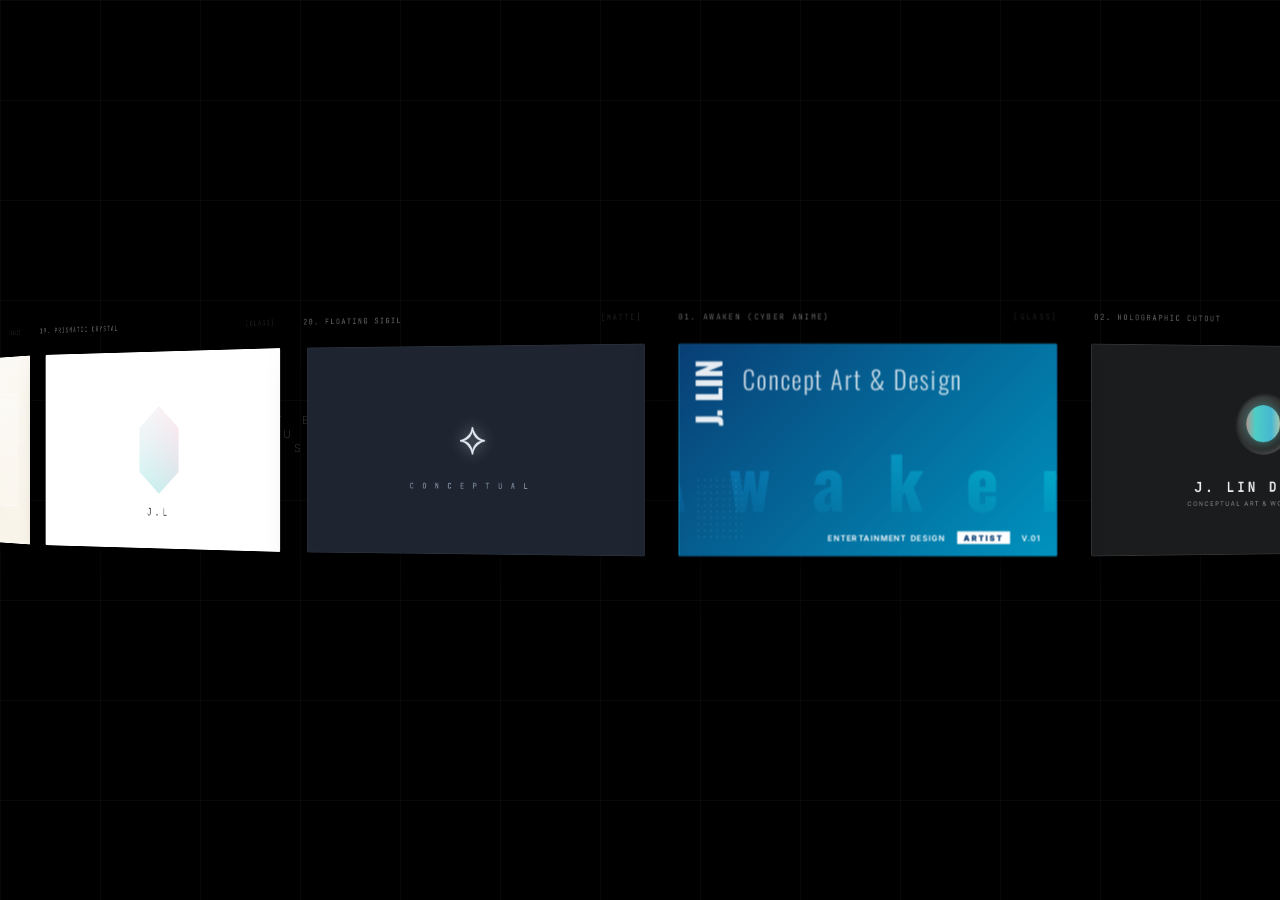
<file: index.html>
<!doctype html>
<html lang="en">

<head>
    <meta charset="UTF-8" />
    <meta name="viewport" content="width=device-width, initial-scale=1.0" />
    <title>15 Pro Level Portfolio Cards</title>
    <!-- Core 3D Engine -->
    <link rel="stylesheet" href="css/engine.css" />
    <!-- Pro Card Designs -->
    <link rel="stylesheet" href="css/cards.css" />
</head>

<body>
    <h1>15 Elite Conceptual Designs</h1>

    <div id="c-cont"></div>

    <script>
        const p = {
            n: "Jay Lin",
            r: "Entertainment / Concept Designer",
            e: "hello@jaylin.art",
            v: "+1 234 567 8900",
            w: "jaylin.art",
            l: "/in/jaylin",
        };

        const icoW = `<svg class="ico" viewBox="0 0 24 24"><path d="M8.5 14.5c-2.5 0-4.5-1.7-4.5-3.8 0-2.1 2-3.8 4.5-3.8s4.5 1.7 4.5 3.8c0 2.1-2 3.8-4.5 3.8zm0-6.6c-1.8 0-3.2 1.2-3.2 2.7 0 1.5 1.4 2.7 3.2 2.7 1.8 0 3.2-1.2 3.2-2.7 0-1.5-1.4-2.7-3.2-2.7zm8.5 10c-2.1 0-3.8-1.4-3.8-3.1 0-1.7 1.7-3.1 3.8-3.1 2.1 0 3.8 1.4 3.8 3.1 0 1.7-1.7 3.1-3.8 3.1zm0-5.3c-1.4 0-2.5 1-2.5 2.2 0 1.2 1.1 2.2 2.5 2.2 1.4 0 2.5-1 2.5-2.2 0-1.2-1.1-2.2-2.5-2.2z"/></svg>`;
        const icoL = `<svg class="ico" viewBox="0 0 24 24"><path d="M4.98 3.5c0 1.381-1.11 2.5-2.48 2.5s-2.48-1.119-2.48-2.5c0-1.38 1.11-2.5 2.48-2.5s2.48 1.12 2.48 2.5zm.02 4.5h-5v16h5v-16zm7.982 0h-4.968v16h4.969v-8.399c0-4.67 6.029-5.052 6.029 0v8.399h4.988v-10.131c0-7.88-8.922-7.593-11.018-3.714v-2.155z"/></svg>`;
        const icoG = `<svg class="ico" viewBox="0 0 24 24"><path d="M12 2c5.514 0 10 4.486 10 10s-4.486 10-10 10-10-4.486-10-10 4.486-10 10-10zm0-2c-6.627 0-12 5.373-12 12s5.373 12 12 12 12-5.373 12-12-5.373-12-12-12zm-3.535 5.567l-2.091 1.724c.734.908 1.621 1.626 2.607 2.115l1.092-2.433c-.636-.312-1.205-.802-1.608-1.406zm7.07 0c-.403.604-.972 1.094-1.608 1.406l1.092 2.433c.986-.489 1.873-1.207 2.607-2.115l-2.091-1.724zm-3.535 7.925v3.508h2v-3.508h-2z"/></svg>`;

        const cards = [
            {
                l: "01. AWAKEN (CYBER ANIME)",
                cls: "glass",
                f: `<div class="f-awaken c-f c">
                    <div class="awaken-vert-title">J. Lin</div>
                    <div class="awaken-top-slogan">Concept Art & Design</div>
                    <div class="awaken-hero-text">A w a k e n</div>
                    <div class="awaken-bottom-bar">ENTERTAINMENT DESIGN <span class="awaken-box">ARTIST</span> V.01</div>
                    <div class="gloss" style="mix-blend-mode:overlay; opacity:0.3;"></div>
                </div>`,
                b: `<div class="b-awaken c-b c">
                    <div class="awaken-back-logo">JAY LIN . ART</div>
                    <div class="awaken-card-insert">
                        <span>Concept<br>Designer</span>
                    </div>
                </div>`,
            },
            {
                l: "02. HOLOGRAPHIC CUTOUT",
                cls: "holo",
                f: `<div class="f-holo c-f c">
                    <div class="holo-base">
                        <div class="holo-cutout">
                            <div class="holo-inner"></div>
                        </div>
                        <div class="holo-logotype">
                            <div class="holo-logo-text">J. LIN DESIGN</div>
                            <div class="holo-logo-sub">CONCEPTUAL ART & WORLD BUILDING</div>
                        </div>
                    </div>
                </div>`,
                b: `<div class="b-holo c-b c">
                    <div class="holo-b-wrap">
                        <div class="holo-cutout small">
                            <div class="holo-inner"></div>
                        </div>
                        <div class="holo-contact">
                            <div style="font-size:16px; font-weight:700; color:#fff;">${p.n}</div>
                            <div style="font-size:9px; color:#aaa; letter-spacing:2px; margin-bottom:20px;">${p.r}</div>
                            <div class="holo-row"><span>MAIL</span>${p.e}</div>
                            <div class="holo-row"><span>SITE</span>${p.w}</div>
                        </div>
                    </div>
                </div>`,
            },
            {
                l: "03. BOTANICAL SILHOUETTE",
                cls: "matte",
                f: `<div class="f-botanic c-f c">
                    <div class="bot-frame">
                        <div class="bot-title-vert">J. LIN</div>
                        <div class="bot-title-horiz">CONCEPT DESIGN</div>
                        <div class="bot-deco-dot"></div>
                        <div class="bot-deco-line"></div>
                        <img src="assets/anime_profile_3.png" style="width: 120%; height: 100%; object-fit: cover; object-position: center 25%; mix-blend-mode: darken; position: absolute; left: 0; bottom: 0; z-index: 1; opacity: 0.4;">
                    </div>
                </div>`,
                b: `<div class="b-botanic c-b c">
                    <div class="bot-b-wrap">
                        <div class="bot-b-title">${p.n}</div>
                        <div class="bot-b-sub">${p.r}</div>
                        <div class="bot-b-contact">
                            <div>${p.e}</div>
                            <div>${p.w}</div>
                        </div>
                    </div>
                </div>`,
            },
            {
                l: "04. THE MONOLITH (BRUTALIST)",
                cls: "matte",
                f: `<div class="f-mono c-f c">
                    <div class="mono-txt">JAY LIN</div>
                    <div class="mono-sub">CONCEPT ARTIST</div>
                </div>`,
                b: `<div class="b-mono c-b c">
                    <div class="mono-info">
                        <div>${p.n}</div>
                        <div>${p.r}</div>
                    </div>
                    <div class="mono-grid">
                        <div>${p.e}</div>
                        <div>${p.w}</div>
                        <div>${p.v}</div>
                        <div>${p.l}</div>
                    </div>
                </div>`,
            },
            {
                l: "05. MINIMAL CLAY",
                cls: "matte",
                f: `<div class="f-clay c-f c">
                    <div class="clay-circle">JL</div>
                </div>`,
                b: `<div class="b-clay c-b c">
                    <div>
                        <div style="font-size: 24px; font-weight: 700; color: #333;">${p.n}</div>
                        <div style="font-size: 14px; color: #888;">${p.r}</div>
                    </div>
                    <div class="clay-bar">${icoW} ${p.v}</div>
                    <div class="clay-bar">${icoG} ${p.w}</div>
                    <div class="clay-bar">${icoL} ${p.l}</div>
                </div>`,
            },
            {
                l: "06. ARTBOOK COVER",
                cls: "matte",
                f: `<div class="f-artbook c-f c">
                    <div class="art-backplate"></div>
                    <div class="art-vert-line"></div>
                    <div class="art-flow-lines"></div>
                    <div class="art-flow-lines alt"></div>
                    <div class="art-title-group">
                        <div class="art-name">JAY LIN</div>
                        <div class="art-sub">CONCEPT ARTWORKS</div>
                    </div>
                </div>`,
                b: `<div class="b-artbook c-b c">
                    <div class="art-b-header">
                        <span>FIRST EDITION</span>
                        <div class="art-b-dot"></div>
                    </div>
                    <div class="art-b-content">
                        <div style="font-size:24px; font-weight:800; letter-spacing:-1px;">J.LIN</div>
                        <div style="font-size:10px; color:#666; font-family:var(--font-mono); margin-bottom:20px;">[ ${p.r} ]</div>
                        <div class="art-b-row">P / ${p.e}</div>
                        <div class="art-b-row">W / ${p.w}</div>
                    </div>
                    <div class="art-barcode"></div>
                </div>`,
            },
            {
                l: "07. NEON ACRYLIC",
                cls: "glass",
                f: `<div class="f-neon c-f c">
                    <div class="neon-ring"></div>
                    <div class="neon-txt">J L</div>
                </div>`,
                b: `<div class="b-neon c-b c">
                    <div class="neon-r">${p.r}</div>
                    <div class="neon-row"><span>EML</span> ${p.e}</div>
                    <div class="neon-row"><span>WEB</span> ${p.w}</div>
                </div>`,
            },
            {
                l: "08. BRUSHED TITANIUM",
                cls: "brush",
                f: `<div class="f-titan c-f c">
                    <div class="titan-emboss">JAY LIN</div>
                </div>`,
                b: `<div class="b-titan c-b c">
                    <div class="titan-left">${p.n}</div>
                    <div class="titan-right">
                        <div>${p.r}</div>
                        <div>${p.e}</div>
                        <div>${p.w}</div>
                    </div>
                </div>`,
            },
            {
                l: "09. CARBON WEAVE",
                cls: "matte",
                f: `<div class="f-carb c-f c">
                    <div class="carb-logo">JL</div>
                </div>`,
                b: `<div class="b-carb c-b c">
                    <div class="carb-row"><span>NAME</span> ${p.n}</div>
                    <div class="carb-row"><span>ROLE</span> ${p.r}</div>
                    <div class="carb-row"><span>MAIL</span> ${p.e}</div>
                    <div class="carb-row"><span>SITE</span> ${p.w}</div>
                </div>`,
            },
            {
                l: "10. GEOMETRIC TOPOLOGY",
                cls: "matte",
                f: `<div class="f-topo c-f c">
                    <div class="topo-pattern"></div>
                    <div class="topo-text">JL</div>
                </div>`,
                b: `<div class="b-topo c-b c">
                    <div class="topo-info">${p.n}</div>
                    <div class="topo-sub">${p.r}</div>
                    <div class="topo-row">${icoW} ${p.v}</div>
                    <div class="topo-row">${icoG} ${p.w}</div>
                    <div class="topo-row">${icoL} ${p.l}</div>
                </div>`,
            },
            {
                l: "11. EXHIBITION TICKET",
                cls: "matte",
                f: `<div class="f-ticket c-f c">
                    <div class="ticket-slash"></div>
                    <h1 class="ticket-huge">JAY</h1>
                    <div class="ticket-info">SOLO EXHIBITION / CONCEPT ART</div>
                </div>`,
                b: `<div class="b-ticket c-b c">
                    <div class="ticket-stub-line"></div>
                    <div class="ticket-b-wrap">
                        <div class="ticket-b-head">
                            <span style="font-size:16px; font-weight:800;">JAY LIN</span>
                            <span style="font-size:10px; color:#e32636;">AUTHOR</span>
                        </div>
                        <div style="font-size:10px; line-height:1.6; color:#555;">
                            ADM: 1<br>
                            SEC: VIP<br>
                            <br>
                            E: ${p.e}<br>
                            W: ${p.w}
                        </div>
                        <div class="ticket-b-footer">${p.v}</div>
                    </div>
                </div>`,
            },
            {
                l: "12. DARK MATTER NEXUS",
                cls: "glass",
                f: `<div class="f-dark-nexus c-f c">
                    <div class="nexus-core">
                        <div class="nexus-title">J L</div>
                    </div>
                </div>`,
                b: `<div class="b-dark-nexus c-b c">
                    <div style="font-size:24px; font-weight:900; color:#c7d2fe; letter-spacing: 2px;">JAY LIN</div>
                    <div style="font-size:10px; color:#818cf8; margin-bottom:15px; font-family:var(--font-mono); letter-spacing:3px;">[ CONCEPT ARTIST ]</div>
                    <div class="nexus-item" style="border-bottom: 1px solid rgba(79, 70, 229, 0.2); padding-bottom: 10px;">
                        <span style="font-size: 8px; color:#4f46e5;">ID.1</span> ${icoW} ${p.v}
                    </div>
                    <div class="nexus-item" style="border-bottom: 1px solid rgba(79, 70, 229, 0.2); padding-bottom: 10px; margin-top: 10px;">
                        <span style="font-size: 8px; color:#4f46e5;">ID.2</span> ${icoG} ${p.w}
                    </div>
                    <div class="nexus-item" style="margin-top: 10px;">
                        <span style="font-size: 8px; color:#4f46e5;">ID.3</span> ${icoL} ${p.l}
                    </div>
                </div>`,
            },
            {
                l: "13. ASTRAL PROJECTION",
                cls: "glass",
                f: `<div class="f-astral c-f c">
                    <div class="astral-ring"></div>
                    <div class="astral-txt">Jay Lin</div>
                </div>`,
                b: `<div class="b-astral c-b c">
                    <div style="font-family:var(--font-serif); font-size:24px; font-style:italic;">JAY LIN</div>
                    <div class="astral-box" style="display:flex; justify-content:space-between; align-items:center;">
                        <span>CLASS</span> <span style="color:#a78bfa;">CONCEPT ARTIST</span>
                    </div>
                    <div class="astral-box" style="display:flex; justify-content:space-between; align-items:center;">
                        <span>SKILL</span> <span style="font-family:var(--font-mono); font-size:9px;">99.9% MAX</span>
                    </div>
                    <div class="astral-box">
                        <div style="font-size: 8px; margin-bottom: 5px; opacity: 0.5;">CONTACT LOG_</div>
                        ${p.e}<br>${p.w}
                    </div>
                </div>`,
            },
            {
                l: "14. IRIDESCENT PEARL",
                cls: "holo",
                f: `<div class="f-pearl c-f c">
                    <div class="pearl-txt">J.L</div>
                </div>`,
                b: `<div class="b-pearl c-b c">
                    <div class="pearl-lbl">Concept Designer</div>
                    <div class="pearl-contact">${p.e}<br>${p.w}</div>
                </div>`,
            },
            {
                l: "15. VANTABLACK (VOID)",
                cls: "matte",
                f: `<div class="f-void c-f c">
                    <div class="void-txt">JAY LIN</div>
                </div>`,
                b: `<div class="b-void c-b c">
                    <div class="void-reveal">
                        <div style="font-size: 10px; color:#555; font-family:var(--font-mono); margin-bottom: 10px;">// SYSTEM OFFLINE. BACKUP ACTIVATED</div>
                        <div style="border-left: 2px solid #333; padding-left: 10px;">
                            <span style="font-size: 20px; font-weight: 800; color: #fff;">JAY LIN</span><br>
                            <span style="font-size: 11px; color:#888; letter-spacing: 2px;">CONCEPT ARTIST</span>
                        </div>
                        <div style="margin-top: 20px; font-family:var(--font-mono); font-size: 10px; color:#666;">
                            [E] ${p.e}<br>[W] ${p.w}
                        </div>
                    </div>
                </div>`,
            },
            {
                l: "16. ETHEREAL FLUID",
                cls: "matte",
                f: `<div class="f-fluid c-f c">
                    <div class="fluid-bg"></div>
                    <div class="fluid-glass">
                        <div class="fluid-icon"></div>
                        <div class="fluid-title">JAY LIN<br><span>CONCEPT DESIGN</span></div>
                    </div>
                </div>`,
                b: `<div class="b-fluid c-b c">
                    <div class="fluid-contact">
                    <div class="fluid-contact">
                        <div style="font-size:20px; font-weight:900; color:#fff; letter-spacing: 2px;">JAY_LIN</div>
                        <div style="font-size:10px; color:#aaa; margin-bottom:15px; font-family:var(--font-mono);">[ CONCEPT_ARTIST ]</div>
                        <div style="width: 100%; height: 1px; background: rgba(255,255,255,0.1); margin: 10px 0;"></div>
                        <div class="fluid-row" style="font-size: 10px;"><strong style="color:#555;">SRC: </strong>${p.e}</div>
                        <div class="fluid-row" style="font-size: 10px;"><strong style="color:#555;">TRG: </strong>${p.w}</div>
                    </div>
                    </div>
                </div>`,
            },
            {
                l: "17. EMBOSSED ANIME CONTOUR",
                cls: "matte",
                f: `<div class="f-contour c-f c">
                    <div class="contour-bg"></div>
                    <img src="assets/anime_profile_2.png" style="width: 100%; height: 100%; object-fit: contain; mix-blend-mode: multiply; position:absolute; z-index:1; opacity: 0.5;">
                    <div class="contour-title" style="color:#111; font-weight: 800; font-size: 14px; letter-spacing: 4px; position: absolute; bottom: 20px; left: 20px; z-index: 2;">JAY LIN</div>
                </div>`,
                b: `<div class="b-contour c-b c">
                    <div class="contour-info">
                        <div style="font-size:20px; font-weight:800; color:#1f2a33;">${p.n}</div>
                        <div style="font-size:12px; font-weight:600; color:#38bdf8; margin-bottom:20px; letter-spacing:2px;">${p.r}</div>
                        <div class="contour-row">${p.e}</div>
                        <div class="contour-row">${p.w}</div>
                    </div>
                </div>`,
            },
            {
                l: "18. FROSTED GRIMOIRE",
                cls: "glass",
                f: `<div class="f-grim c-f c">
                    <div class="grim-bg"></div>
                    <div class="grim-circle">
                        <div class="grim-runes">&#x274B;</div>
                    </div>
                    <div class="grim-overlay"></div>
                    <div class="grim-title">GRIMOIRE</div>
                </div>`,
                b: `<div class="b-grim c-b c">
                    <div class="grim-text">
                        <div style="color:#d4af37; font-size:16px; margin-bottom:10px;">${p.n}</div>
                        <div style="color:#fff; font-size:10px;">${p.r}</div>
                        <br>
                        <div style="color:#aaa; font-size:10px;">${p.e}<br>${p.w}</div>
                    </div>
                </div>`,
            },
            {
                l: "19. PRISMATIC CRYSTAL",
                cls: "glass",
                f: `<div class="f-prism c-f c">
                    <div class="prism-shard"></div>
                    <div class="prism-title">J.L</div>
                </div>`,
                b: `<div class="b-prism c-b c">
                    <div class="prism-content">
                    <div class="prism-content">
                        <div style="font-size:20px; font-weight: 900; color:#333; letter-spacing: 2px;">JAY LIN</div>
                        <div style="font-size:10px; color:#999; margin-bottom:10px; letter-spacing: 3px; font-family:var(--font-mono);">CONCEPT ARTIST</div>
                        <div style="height: 2px; width: 40px; background: #ddd; margin-bottom: 20px;"></div>
                        <div style="display: grid; grid-template-columns: 1fr; gap: 8px;">
                            <div style="font-size:10px; color:#777; background: rgba(0,0,0,0.03); padding: 8px; border-radius: 4px;">${p.e}</div>
                            <div style="font-size:10px; color:#777; background: rgba(0,0,0,0.03); padding: 8px; border-radius: 4px;">${p.w}</div>
                        </div>
                    </div>
                    </div>
                </div>`,
            },
            {
                l: "20. FLOATING SIGIL",
                cls: "matte",
                f: `<div class="f-sigil c-f c">
                    <div class="sigil-mark">&#x27E1;</div>
                    <div class="sigil-title">CONCEPTUAL</div>
                </div>`,
                b: `<div class="b-sigil c-b c">
                    <div class="sigil-info">
                        <div style="color:#e2e8f0; font-size:16px;">${p.n}</div>
                        <div style="color:#94a3b8; font-size:10px; margin-bottom:20px;">${p.r}</div>
                        <div style="color:#64748b; font-size:10px;">${p.e}<br>${p.w}</div>
                    </div>
                </div>`,
            },
        ];

        const cCont = document.getElementById("c-cont");

        cards.forEach((d) => {
            let html = `
            <div class="scene">
                <div class="label">
                    <span>${d.l}</span>
                    <span style="opacity:0.3">[${d.cls.toUpperCase()}]</span>
                </div>
                <div class="c-w ${d.cls}">
                    <div class="c-container">
                        ${d.f}
                        ${d.b}
                    </div>
                </div>
            </div>`;
            cCont.innerHTML += html;
        });
    </script>
    <script src="js/app.js"></script>
</body>

</html>
</file>
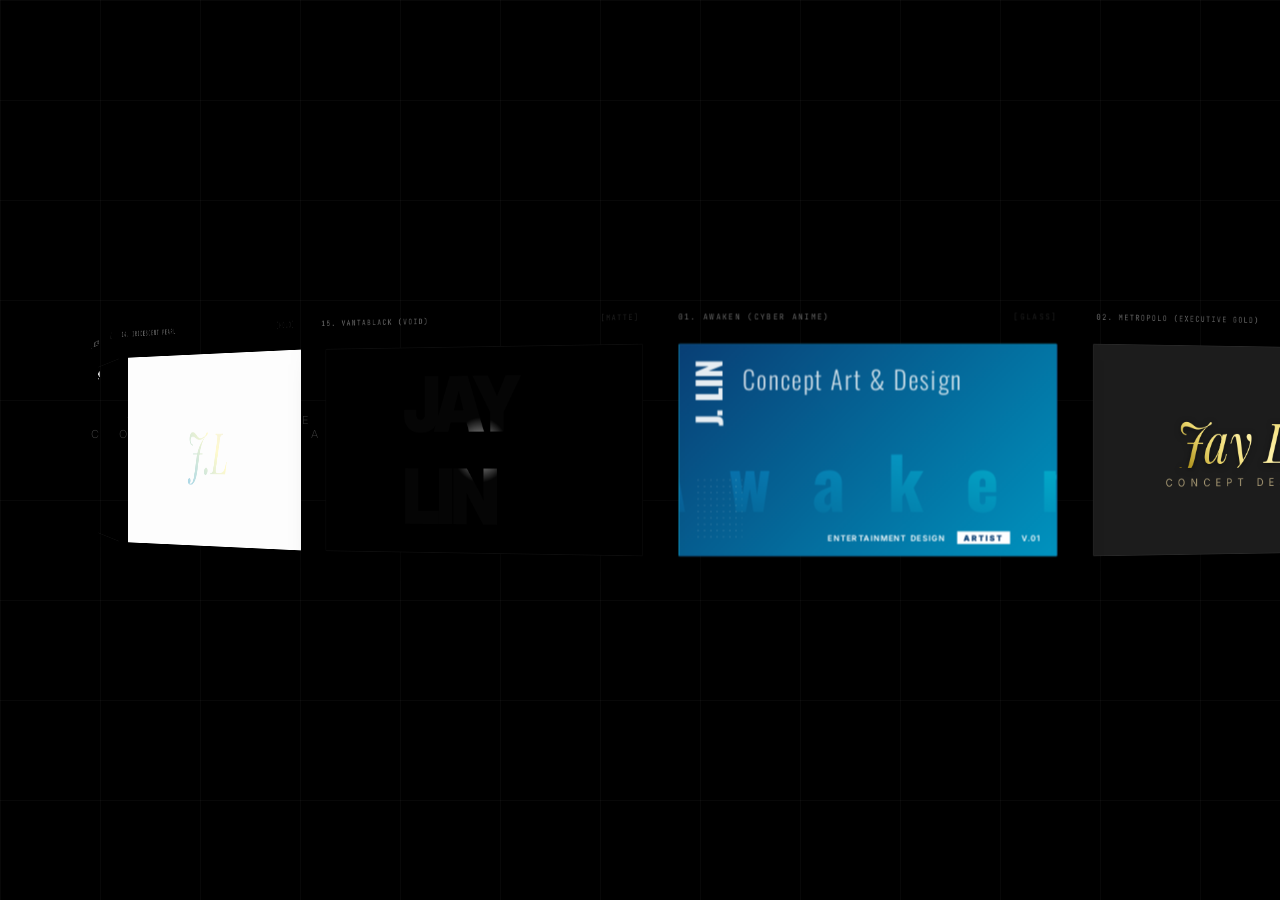
<file: business_cards.html>
<!DOCTYPE html>
<html lang="en">

<head>
    <meta charset="UTF-8">
    <meta name="viewport" content="width=device-width, initial-scale=1.0">
    <title>15 Pro Level Portfolio Cards</title>
    <!-- Core 3D Engine -->
    <link rel="stylesheet" href="css/engine.css">
    <!-- Pro Card Designs -->
    <link rel="stylesheet" href="css/cards.css">
</head>

<body>
    <h1>15 Elite Conceptual Designs</h1>

    <div id="c-cont"></div>

    <script>
        const p = {
            n: 'Jay Lin',
            r: 'Entertainment / Concept Designer',
            e: 'hello@jaylin.art',
            v: '+1 234 567 8900',
            w: 'jaylin.art',
            l: '/in/jaylin'
        };

        const icoW = `<svg class="ico" viewBox="0 0 24 24"><path d="M8.5 14.5c-2.5 0-4.5-1.7-4.5-3.8 0-2.1 2-3.8 4.5-3.8s4.5 1.7 4.5 3.8c0 2.1-2 3.8-4.5 3.8zm0-6.6c-1.8 0-3.2 1.2-3.2 2.7 0 1.5 1.4 2.7 3.2 2.7 1.8 0 3.2-1.2 3.2-2.7 0-1.5-1.4-2.7-3.2-2.7zm8.5 10c-2.1 0-3.8-1.4-3.8-3.1 0-1.7 1.7-3.1 3.8-3.1 2.1 0 3.8 1.4 3.8 3.1 0 1.7-1.7 3.1-3.8 3.1zm0-5.3c-1.4 0-2.5 1-2.5 2.2 0 1.2 1.1 2.2 2.5 2.2 1.4 0 2.5-1 2.5-2.2 0-1.2-1.1-2.2-2.5-2.2z"/></svg>`;
        const icoL = `<svg class="ico" viewBox="0 0 24 24"><path d="M4.98 3.5c0 1.381-1.11 2.5-2.48 2.5s-2.48-1.119-2.48-2.5c0-1.38 1.11-2.5 2.48-2.5s2.48 1.12 2.48 2.5zm.02 4.5h-5v16h5v-16zm7.982 0h-4.968v16h4.969v-8.399c0-4.67 6.029-5.052 6.029 0v8.399h4.988v-10.131c0-7.88-8.922-7.593-11.018-3.714v-2.155z"/></svg>`;
        const icoG = `<svg class="ico" viewBox="0 0 24 24"><path d="M12 2c5.514 0 10 4.486 10 10s-4.486 10-10 10-10-4.486-10-10 4.486-10 10-10zm0-2c-6.627 0-12 5.373-12 12s5.373 12 12 12 12-5.373 12-12-5.373-12-12-12zm-3.535 5.567l-2.091 1.724c.734.908 1.621 1.626 2.607 2.115l1.092-2.433c-.636-.312-1.205-.802-1.608-1.406zm7.07 0c-.403.604-.972 1.094-1.608 1.406l1.092 2.433c.986-.489 1.873-1.207 2.607-2.115l-2.091-1.724zm-3.535 7.925v3.508h2v-3.508h-2z"/></svg>`;

        const cards = [
            {
                l: '01. AWAKEN (CYBER ANIME)', cls: 'glass',
                f: `<div class="f-awaken c-f c">
                    <div class="awaken-vert-title">J. Lin</div>
                    <div class="awaken-top-slogan">Concept Art & Design</div>
                    <div class="awaken-hero-text">A w a k e n</div>
                    <div class="awaken-bottom-bar">ENTERTAINMENT DESIGN <span class="awaken-box">ARTIST</span> V.01</div>
                    <div class="gloss" style="mix-blend-mode:overlay; opacity:0.3;"></div>
                </div>`,
                b: `<div class="b-awaken c-b c">
                    <div class="awaken-back-logo">JAY LIN . ART</div>
                    <div class="awaken-card-insert">
                        <span>Concept<br>Designer</span>
                    </div>
                </div>`
            },
            {
                l: '02. METROPOLO (EXECUTIVE GOLD)', cls: 'matte',
                f: `<div class="f-metro c-f c">
                    <div class="metro-signature">Jay Lin</div>
                    <div class="metro-brand">CONCEPT DESIGNER</div>
                    <div class="gloss" style="mix-blend-mode:color-dodge; opacity:0.1;"></div>
                </div>`,
                b: `<div class="b-metro c-b c">
                    <div class="metro-name-ch">林 杰</div>
                    <div class="metro-title-ch">概念设计师</div>
                    <div class="metro-name-en">${p.n}</div>
                    <div class="metro-title-en">${p.r}</div>
                    
                    <div class="metro-contact">
                        <span>Phone:</span> ${p.v}<br>
                        <span>Email:</span> ${p.e}<br>
                        <span>Web:</span> ${p.w}
                    </div>
                    
                    <div class="metro-qr">
                        <div></div><div></div><div></div>
                        <div></div><div style="background:transparent;"></div><div></div>
                        <div></div><div></div><div></div>
                    </div>
                </div>`
            },
            {
                l: '03. XIUYILOU (HERITAGE FOIL)', cls: 'holo',
                f: `<div class="f-xiu c-f c">
                    <div class="xiu-butterfly"></div>
                    <div class="xiu-brand">J A Y   L I N</div>
                    <div class="xiu-sub">概 | 念 | 设 | 计</div>
                    <div class="gloss" style="opacity:0.2;"></div>
                </div>`,
                b: `<div class="b-xiu c-b c">
                    <div class="xiu-top-lbl">
                        <span>概 | 念 | 设 | 计</span>
                        <span>艺 | 术</span>
                    </div>
                    
                    <div class="xiu-name-line">
                        林 杰 <span>| JAY LIN</span>
                    </div>
                    
                    <div class="xiu-rank-bar">
                        <span style="font-family:var(--font-cjk); font-size:10px;">承接：角色 / 场景 / 概念</span>
                        <div class="xiu-blocks">
                            <div class="xiu-block"></div><div class="xiu-block"></div>
                        </div>
                        <span style="color:#3a2b12;">/</span>
                        <div class="xiu-blocks">
                            <div class="xiu-block"></div><div class="xiu-block"></div><div class="xiu-block dim"></div>
                        </div>
                    </div>
                    
                    <div class="xiu-footer">
                        Email: ${p.e}<br>
                        Web: ${p.w}
                    </div>
                    
                    <div class="xiu-calligraphy-bg">
                        概<br>念<br>艺<br>术
                    </div>
                </div>`
            },
            {
                l: '04. THE MONOLITH (BRUTALIST)', cls: 'matte',
                f: `<div class="f-mono c-f c">
                    <div class="mono-txt">JAY LIN</div>
                    <div class="mono-sub">CONCEPT ARTIST</div>
                </div>`,
                b: `<div class="b-mono c-b c">
                    <div class="mono-info">
                        <div>${p.n}</div>
                        <div>${p.r}</div>
                    </div>
                    <div class="mono-grid">
                        <div>${p.e}</div>
                        <div>${p.w}</div>
                        <div>${p.v}</div>
                        <div>${p.l}</div>
                    </div>
                </div>`
            },
            {
                l: '05. MINIMAL CLAY', cls: 'matte',
                f: `<div class="f-clay c-f c">
                    <div class="clay-circle">JL</div>
                </div>`,
                b: `<div class="b-clay c-b c">
                    <div>
                        <div style="font-size: 24px; font-weight: 700; color: #333;">${p.n}</div>
                        <div style="font-size: 14px; color: #888;">${p.r}</div>
                    </div>
                    <div class="clay-bar">${icoW} ${p.v}</div>
                    <div class="clay-bar">${icoG} ${p.w}</div>
                    <div class="clay-bar">${icoL} ${p.l}</div>
                </div>`
            },
            {
                l: '06. ABSTRACT MESH', cls: 'glass',
                f: `<div class="f-mesh c-f c">
                    <div class="mesh-glass">
                        <div class="mesh-name">Jay Lin</div>
                        <div class="mesh-title">Concept Art Director</div>
                    </div>
                </div>`,
                b: `<div class="b-mesh c-b c">
                    <div class="mesh-row" style="opacity:0.5;">CONTACT LOG_01</div>
                    <div class="mesh-row">${icoW} Wechat: ${p.v}</div>
                    <div class="mesh-row">${icoG} Web: ${p.w}</div>
                    <div class="mesh-row">${icoL} Linking: ${p.l}</div>
                </div>`
            },
            {
                l: '07. NEON ACRYLIC', cls: 'glass',
                f: `<div class="f-neon c-f c">
                    <div class="neon-ring"></div>
                    <div class="neon-txt">J L</div>
                </div>`,
                b: `<div class="b-neon c-b c">
                    <div class="neon-r">${p.r}</div>
                    <div class="neon-row"><span>EML</span> ${p.e}</div>
                    <div class="neon-row"><span>WEB</span> ${p.w}</div>
                </div>`
            },
            {
                l: '08. BRUSHED TITANIUM', cls: 'brush',
                f: `<div class="f-titan c-f c">
                    <div class="titan-emboss">JAY LIN</div>
                </div>`,
                b: `<div class="b-titan c-b c">
                    <div class="titan-left">${p.n}</div>
                    <div class="titan-right">
                        <div>${p.r}</div>
                        <div>${p.e}</div>
                        <div>${p.w}</div>
                    </div>
                </div>`
            },
            {
                l: '09. CARBON WEAVE', cls: 'matte',
                f: `<div class="f-carb c-f c">
                    <div class="carb-logo">JL</div>
                </div>`,
                b: `<div class="b-carb c-b c">
                    <div class="carb-row"><span>NAME</span> ${p.n}</div>
                    <div class="carb-row"><span>ROLE</span> ${p.r}</div>
                    <div class="carb-row"><span>MAIL</span> ${p.e}</div>
                    <div class="carb-row"><span>SITE</span> ${p.w}</div>
                </div>`
            },
            {
                l: '10. GEOMETRIC TOPOLOGY', cls: 'matte',
                f: `<div class="f-topo c-f c">
                    <div class="topo-pattern"></div>
                    <div class="topo-text">JL</div>
                </div>`,
                b: `<div class="b-topo c-b c">
                    <div class="topo-info">${p.n}</div>
                    <div class="topo-sub">${p.r}</div>
                    <div class="topo-row">${icoW} ${p.v}</div>
                    <div class="topo-row">${icoG} ${p.w}</div>
                    <div class="topo-row">${icoL} ${p.l}</div>
                </div>`
            },
            {
                l: '11. SWISS POSTER', cls: 'matte',
                f: `<div class="f-swiss c-f c">
                    <div class="swiss-header">JAY LIN</div>
                    <div class="swiss-footer">DESIGN<br>SYSTEM</div>
                </div>`,
                b: `<div class="b-swiss c-b c">
                    <div class="swiss-block">${icoW} ${p.v}</div>
                    <div class="swiss-block">${icoG} ${p.w}</div>
                    <div class="swiss-block">${icoL} ${p.l}</div>
                </div>`
            },
            {
                l: '12. OBSIDIAN GLASS', cls: 'glass',
                f: `<div class="f-obs c-f c">
                    <div class="obs-glass">
                        <div class="obs-title">Jay Lin</div>
                    </div>
                </div>`,
                b: `<div class="b-obs c-b c">
                    <div class="obs-list">
                        <div class="obs-item">${icoW} ${p.v}</div>
                        <div class="obs-item">${icoG} ${p.w}</div>
                        <div class="obs-item">${icoL} ${p.l}</div>
                    </div>
                    <div class="obs-logo">JL</div>
                </div>`
            },
            {
                l: '13. FROSTED POLYCARBONATE', cls: 'glass',
                f: `<div class="f-frost c-f c">
                    <div class="frost-txt">Jay Lin</div>
                </div>`,
                b: `<div class="b-frost c-b c">
                    <div class="frost-box">${p.r}</div>
                    <div class="frost-box">${p.e}</div>
                    <div class="frost-box">${p.w}</div>
                </div>`
            },
            {
                l: '14. IRIDESCENT PEARL', cls: 'holo',
                f: `<div class="f-pearl c-f c">
                    <div class="pearl-txt">J.L</div>
                </div>`,
                b: `<div class="b-pearl c-b c">
                    <div class="pearl-lbl">Concept Designer</div>
                    <div class="pearl-contact">${p.e}<br>${p.w}</div>
                </div>`
            },
            {
                l: '15. VANTABLACK (VOID)', cls: 'matte',
                f: `<div class="f-void c-f c">
                    <div class="void-txt">JAY LIN</div>
                </div>`,
                b: `<div class="b-void c-b c">
                    <div class="void-reveal">${p.r}<br><br>${p.e}<br>${p.w}</div>
                </div>`
            }
        ];

        const cCont = document.getElementById('c-cont');

        cards.forEach(d => {
            let html = `
            <div class="scene">
                <div class="label">
                    <span>${d.l}</span>
                    <span style="opacity:0.3">[${d.cls.toUpperCase()}]</span>
                </div>
                <div class="c-w ${d.cls}">
                    <div class="c-container">
                        ${d.f}
                        ${d.b}
                    </div>
                </div>
            </div>`;
            cCont.innerHTML += html;
        });
    </script>
    <script src="js/app.js"></script>
</body>

</html>
</file>
<file: css/engine.css>
/* =========================================================================
   3D CARD INTERACTION ENGINE
   Handles spatial tracking, splitting, lighting, and ambient environment
   ========================================================================= */

@import url('https://fonts.googleapis.com/css2?family=Inter:wght@200;400;600;900&family=JetBrains+Mono:wght@400;700&family=Playfair+Display:ital,wght@0,600;1,600&family=Noto+Serif+SC:wght@400;700;900&family=Oswald:wght@300;500;700&display=swap');

:root {
    --font-ui: 'Inter', -apple-system, sans-serif;
    --font-mono: 'JetBrains Mono', monospace;
    --font-serif: 'Playfair Display', serif;
    --font-cjk: 'Noto Serif SC', serif;
    --font-display: 'Oswald', sans-serif;
}

body {
    background: #000;
    color: #fff;
    font-family: var(--font-ui);
    margin: 0;
    padding: 0;
    display: flex;
    justify-content: center;
    align-items: center;
    height: 100vh;
    overflow: hidden;
    /* Ambient Dark Room Grid */
    background-image:
        linear-gradient(rgba(255, 255, 255, 0.03) 1px, transparent 1px),
        linear-gradient(90deg, rgba(255, 255, 255, 0.03) 1px, transparent 1px);
    background-size: 100px 100px;
}

#carousel-stage {
    width: 100%;
    height: 100%;
    perspective: 3000px;
    display: flex;
    align-items: center;
    justify-content: center;
}

#carousel-ring {
    width: 480px;
    height: 270px;
    position: relative;
    transform-style: preserve-3d;
    transition: transform 0.1s linear;
    /* Interrupted by JS for smooth inertia */
}

h1 {
    font-weight: 200;
    letter-spacing: 20px;
    font-size: 11px;
    text-transform: uppercase;
    margin-bottom: 40px;
    color: rgba(255, 255, 255, 0.3);
    text-align: center;
}

/* ================= 3D INTERACTION CORE ================= */
.scene {
    position: absolute;
    top: 0;
    left: 0;
    width: 480px;
    height: 270px;
    /* The individual transform (rotateY and translateZ) will be applied via JS */
    transform-style: preserve-3d;
    transition: opacity 0.5s;
    /* The label now sits below or above inside the 3D space */
}

/* Dim cards that are NOT the active target or hovered */
.scene.dimmed {
    opacity: 0 !important;
    pointer-events: none !important;
}

.scene.active-spotlight {
    z-index: 1000 !important;
}

.label {
    position: absolute;
    top: -40px;
    left: 0;
    font-family: var(--font-mono);
    font-size: 10px;
    color: #666;
    letter-spacing: 2px;
    display: flex;
    justify-content: space-between;
    width: 100%;
    transform: translateZ(10px);
    /* Push label slightly forward */
}

.c-w {
    position: absolute;
    top: 0;
    left: 0;
    width: 100%;
    height: 100%;
    cursor: pointer;
    /* Remove perspective from here, it's handled by the stage now */
}

.c-w::after {
    content: '◎ CLICK TO INTERACT';
    position: absolute;
    bottom: -60px;
    left: 50%;
    transform: translateX(-50%);
    font-size: 9px;
    color: #555;
    letter-spacing: 6px;
    font-family: var(--font-mono);
    opacity: 0;
    transition: 0.5s;
    pointer-events: none;
}

.c-w:hover::after {
    opacity: 1;
    bottom: -40px;
}

.c-w.active::after {
    content: '⊗ CLOSE INTERFACE';
    color: rgba(255, 255, 255, 0.3);
}

.c-container {
    position: absolute;
    width: 100%;
    height: 100%;
    transform-style: preserve-3d;
    transition: transform 0.1s cubic-bezier(0.2, 0.8, 0.2, 1);
}

.c-container.reset {
    transition: transform 0.6s cubic-bezier(0.2, 0.8, 0.2, 1);
    transform: rotateX(0) rotateY(0);
}

.c {
    position: absolute;
    top: 0;
    left: 0;
    width: 100%;
    height: 100%;
    box-sizing: border-box;
    border-radius: 2px;
    /* Sharper feeling */
    overflow: hidden;
    transition: all 0.9s cubic-bezier(0.19, 1, 0.22, 1);
    box-shadow: 0 20px 50px rgba(0, 0, 0, 0.5);
    border: 1px solid rgba(255, 255, 255, 0.05);
}

.c-f {
    z-index: 2;
    transform: translateX(0) scale(1) translateZ(1px);
}

.c-b {
    z-index: 1;
    transform: scale(0.92);
    opacity: 0;
    pointer-events: none;
}

/* Hover BEFORE clicking: The "Pop" effect */
.c-w:not(.active):hover .c-f {
    transform: translateY(-20px) scale(1.04);
    box-shadow: 0 50px 100px -20px rgba(0, 0, 0, 1), 0 20px 40px rgba(0, 0, 0, 0.8);
    border-color: rgba(255, 255, 255, 0.15);
}

.c-w:not(.active):hover .c-b {
    transform: translateY(-10px) scale(0.95);
}

/* Click to Array Split Animation */
/* When click to open, we stop letting the ring container spin it and lock it to reading angle */
.c-w.active .c-container {
    transform: rotateX(0deg) rotateY(0deg) !important;
    transition: transform 0.8s cubic-bezier(0.19, 1, 0.22, 1);
}

/* The elegant slide apart */
.c-w.active .c-f {
    transform: translateX(-52%) scale(1) rotateX(var(--h-rx, 0deg)) rotateY(var(--h-ry, 0deg));
    box-shadow: -40px 50px 100px -20px rgba(0, 0, 0, 1);
}

.c-w.active .c-b {
    transform: translateX(52%) scale(1) rotateX(var(--h-rx, 0deg)) rotateY(var(--h-ry, 0deg));
    opacity: 1;
    z-index: 2;
    box-shadow: 40px 50px 100px -20px rgba(0, 0, 0, 1);
    pointer-events: auto;
}

/* Hover slightly while open */
.c-w.active:hover .c-f {
    box-shadow: -50px 60px 120px -20px rgba(0, 0, 0, 1);
    border-color: rgba(255, 255, 255, 0.2);
}

.c-w.active:hover .c-b {
    box-shadow: 50px 60px 120px -20px rgba(0, 0, 0, 1);
    border-color: rgba(255, 255, 255, 0.2);
}

/* Material Gloss Overlay */
.gloss {
    position: absolute;
    inset: 0;
    z-index: 100;
    pointer-events: none;
    transition: opacity 0.3s;
}

.c-w:hover .gloss {
    opacity: 1 !important;
}
</file>
<file: css/cards.css>
/* =========================================================================
   PRO LEVEL CARD DESIGNS
   Based on ultra-premium reference materials
   ========================================================================= */

/* --- GENERAL CARD SETUP --- */
.card-content {
  width: 100%;
  height: 100%;
  position: relative;
}

/* =========================================================================
   DESIGN 01: AWAKEN (CYBER / GRAPHIC DESIGN)
   References: Layered anime composition, grid dots, huge transparency text, cyan/blue
   ========================================================================= */
.f-awaken {
  background: linear-gradient(135deg, #093f75 0%, #0093bf 100%);
  color: #fff;
  overflow: hidden;
}

/* Decorative grid dots on the left edge */
.f-awaken::before {
  content: "";
  position: absolute;
  left: 20px;
  bottom: 20px;
  width: 60px;
  height: 80px;
  background-image: radial-gradient(#fff 1px, transparent 1px);
  background-size: 8px 8px;
  opacity: 0.3;
}

.awaken-vert-title {
  position: absolute;
  left: 20px;
  top: 20px;
  writing-mode: vertical-rl;
  transform: rotate(180deg);
  font-size: 42px;
  font-weight: 900;
  font-family: var(--font-display);
  color: rgba(255, 255, 255, 0.9);
  letter-spacing: -1px;
  text-transform: uppercase;
  line-height: 0.8;
}

.awaken-hero-text {
  position: absolute;
  bottom: 30px;
  left: 50%;
  transform: translateX(-50%);
  font-size: 90px;
  font-weight: 900;
  font-family: var(--font-display);
  white-space: nowrap;
  letter-spacing: 15px;
  background: linear-gradient(
    180deg,
    rgba(255, 255, 255, 0.8),
    rgba(255, 255, 255, 0)
  );
  -webkit-background-clip: text;
  background-clip: text;
  color: transparent;
  opacity: 0.6;
  mix-blend-mode: overlay;
  z-index: 1;
}

.awaken-top-slogan {
  position: absolute;
  top: 20px;
  left: 80px;
  font-family: var(--font-display);
  font-weight: 300;
  font-size: 32px;
  letter-spacing: 2px;
  color: rgba(255, 255, 255, 0.8);
}

.awaken-bottom-bar {
  position: absolute;
  bottom: 15px;
  right: 20px;
  font-size: 10px;
  font-family: var(--font-ui);
  font-weight: 600;
  letter-spacing: 1px;
  display: flex;
  align-items: center;
  gap: 15px;
  z-index: 2;
}

.awaken-box {
  background: #fff;
  color: #093f75;
  padding: 2px 8px;
  font-weight: 900;
  letter-spacing: 2px;
}

.b-awaken {
  background: linear-gradient(135deg, #093f75 0%, #007799 100%);
  display: flex;
  align-items: center;
  justify-content: center;
  overflow: hidden;
}

.awaken-back-logo {
  border: 1px dashed rgba(255, 255, 255, 0.4);
  padding: 15px 30px;
  font-family: var(--font-display);
  font-weight: 300;
  font-size: 24px;
  letter-spacing: 6px;
  color: rgba(255, 255, 255, 0.9);
}

.awaken-card-insert {
  position: absolute;
  bottom: 20px;
  right: 20px;
  width: 120px;
  height: 70px;
  background: linear-gradient(135deg, rgba(255, 255, 255, 0.9), #a0d8ef);
  transform: rotate(-10deg);
  box-shadow: -5px 5px 15px rgba(0, 0, 0, 0.3);
  border: 2px solid #fff;
  display: flex;
  align-items: center;
  justify-content: center;
}

.awaken-card-insert span {
  font-family: var(--font-serif);
  font-style: italic;
  font-size: 11px;
  color: #093f75;
  transform: rotate(-5deg);
  font-weight: 600;
}

/* =========================================================================
   DESIGN 02: METROPOLO (CORPORATE SIGNATURE)
   References: Minimalism, off-black, gold sweeping signature, QR code, structural UI
   ========================================================================= */
.f-metro {
  background: #1c1c1c;
  /* Off-black charcoal */
  display: flex;
  flex-direction: column;
  align-items: center;
  justify-content: center;
  gap: 10px;
}

.metro-signature {
  font-family: "Playfair Display", serif;
  font-style: italic;
  font-size: 72px;
  font-weight: 400;
  line-height: 1;
  color: #d4af37;
  /* Metallic Gold */
  /* Simulating a sweeping physical foil signature */
  background: linear-gradient(
    calc(var(--angle, 45deg)),
    #997a00,
    #eed971,
    #fff2a8,
    #eed971,
    #997a00
  );
  -webkit-background-clip: text;
  background-clip: text;
  color: transparent;
  filter: drop-shadow(0 2px 4px rgba(0, 0, 0, 0.5));
}

.metro-brand {
  font-family: var(--font-ui);
  font-size: 14px;
  font-weight: 400;
  letter-spacing: 8px;
  color: #a39571;
  text-transform: uppercase;
}

.b-metro {
  background: #1c1c1c;
  color: #fff;
  padding: 30px 40px;
  display: flex;
  flex-direction: column;
  justify-content: center;
}

.metro-name-ch {
  font-size: 20px;
  font-weight: 400;
  letter-spacing: 2px;
  color: #e8e8e8;
  margin-bottom: 2px;
}

.metro-title-ch {
  font-size: 10px;
  color: #a39571;
  letter-spacing: 1px;
}

.metro-name-en {
  font-size: 16px;
  margin-top: 15px;
  color: #e8e8e8;
}

.metro-title-en {
  font-size: 9px;
  color: #a39571;
  margin-top: 2px;
}

.metro-contact {
  margin-top: 30px;
  font-size: 9px;
  color: #888;
  line-height: 1.8;
  font-family: var(--font-ui);
  letter-spacing: 0.5px;
}

.metro-contact span {
  color: #e8e8e8;
  display: inline-block;
  width: 30px;
}

.metro-qr {
  position: absolute;
  bottom: 30px;
  right: 40px;
  width: 60px;
  height: 60px;
  background: #fff;
  padding: 4px;
  box-sizing: border-box;
  display: grid;
  grid-template-columns: repeat(3, 1fr);
  grid-template-rows: repeat(3, 1fr);
  gap: 2px;
}

.metro-qr div {
  background: #1c1c1c;
  border-radius: 1px;
}

/* =========================================================================
   DESIGN 03: XIUYILOU (HERITAGE FOIL)
   References: Deep black/brown, butterfly gold logo, calligraphy, heritage layout
   ========================================================================= */
.f-xiu {
  background: #0f0a08;
  display: flex;
  flex-direction: column;
  align-items: center;
  justify-content: center;
  gap: 20px;
}

.xiu-butterfly {
  width: 50px;
  height: 50px;
  background: linear-gradient(
    calc(var(--angle, 45deg)),
    #b8860b,
    #ffd700,
    #b8860b
  );
  -webkit-mask: url('data:image/svg+xml;utf8,<svg viewBox="0 0 24 24" fill="white" xmlns="http://www.w3.org/2000/svg"><path d="M12 2C12 2 10.5 5 8 5C5.5 5 2 4 2 8C2 12 7 13 12 18C17 13 22 12 22 8C22 4 18.5 5 16 5C13.5 5 12 2 12 2ZM12 4.5C12 4.5 13.5 7 16 7C18.5 7 20 6.5 20 8.5C20 10.5 17 11.5 12 15C7 11.5 4 10.5 4 8.5C4 6.5 5.5 7 8 7C10.5 7 12 4.5 12 4.5Z" /></svg>')
    center / contain no-repeat;
  mask: url('data:image/svg+xml;utf8,<svg viewBox="0 0 24 24" fill="white" xmlns="http://www.w3.org/2000/svg"><path d="M12 2C12 2 10.5 5 8 5C5.5 5 2 4 2 8C2 12 7 13 12 18C17 13 22 12 22 8C22 4 18.5 5 16 5C13.5 5 12 2 12 2ZM12 4.5C12 4.5 13.5 7 16 7C18.5 7 20 6.5 20 8.5C20 10.5 17 11.5 12 15C7 11.5 4 10.5 4 8.5C4 6.5 5.5 7 8 7C10.5 7 12 4.5 12 4.5Z" /></svg>')
    center / contain no-repeat;
}

.xiu-brand {
  font-family: var(--font-serif);
  font-size: 14px;
  letter-spacing: 12px;
  color: #e5c158;
  text-align: center;
}

.xiu-sub {
  font-family: var(--font-cjk);
  font-size: 12px;
  letter-spacing: 4px;
  color: #b8860b;
}

.b-xiu {
  background: #0f0a08;
  padding: 30px;
  color: #e5c158;
}

.xiu-top-lbl {
  display: flex;
  justify-content: space-between;
  font-family: var(--font-cjk);
  font-size: 10px;
  color: #b8860b;
}

.xiu-name-line {
  margin-top: 30px;
  font-family: var(--font-cjk);
  font-size: 24px;
  display: flex;
  align-items: center;
  gap: 15px;
}

.xiu-name-line span {
  font-family: var(--font-serif);
  font-size: 12px;
  letter-spacing: 4px;
  opacity: 0.8;
}

.xiu-rank-bar {
  margin-top: 30px;
  display: flex;
  gap: 15px;
  align-items: center;
}

.xiu-blocks {
  display: flex;
  gap: 4px;
}

.xiu-block {
  width: 12px;
  height: 12px;
  background: #e5c158;
  box-shadow: 0 0 5px rgba(229, 193, 88, 0.5);
}

.xiu-block.dim {
  background: #3a2b12;
  box-shadow: none;
}

.xiu-calligraphy-bg {
  position: absolute;
  right: -20px;
  top: 50%;
  transform: translateY(-50%);
  font-family: var(--font-cjk);
  font-size: 140px;
  font-weight: 900;
  color: rgba(184, 134, 11, 0.05);
  /* Extremely subtle gold watermark */
  pointer-events: none;
  writing-mode: vertical-rl;
}

.xiu-footer {
  position: absolute;
  bottom: 30px;
  left: 30px;
  font-family: var(--font-cjk);
  font-size: 10px;
  line-height: 1.8;
  color: #8c7547;
}

/* =========================================================================
   DESIGN 04: THE MONOLITH (BRUTALIST)
   Minimal typography, giant tracking, architectural feel
   ========================================================================= */
.f-mono {
  background: #e0e0e0;
  color: #111;
  display: flex;
  flex-direction: column;
  justify-content: center;
  align-items: center;
}

.mono-txt {
  font-size: 80px;
  font-weight: 900;
  letter-spacing: -4px;
  text-transform: uppercase;
}

.mono-sub {
  font-size: 14px;
  font-weight: 600;
  letter-spacing: 12px;
  margin-top: -10px;
}

.b-mono {
  background: #111;
  color: #e0e0e0;
  display: flex;
  flex-direction: column;
  justify-content: space-between;
  padding: 40px;
}

.mono-info {
  font-size: 32px;
  font-weight: 900;
  line-height: 1.1;
  letter-spacing: -1px;
}

.mono-grid {
  display: grid;
  grid-template-columns: 1fr 1fr;
  gap: 20px;
  font-size: 11px;
  font-family: var(--font-mono);
  font-weight: 600;
  border-top: 2px solid #333;
  padding-top: 20px;
}

/* =========================================================================
   DESIGN 05: MINIMAL CLAY
   Soft light, 3D embossed geometry, pure white aesthetic
   ========================================================================= */
.f-clay {
  background: #f0f0f3;
  color: #444;
  display: flex;
  justify-content: center;
  align-items: center;
  box-shadow:
    inset 10px 10px 20px #d1d1d5,
    inset -10px -10px 20px #ffffff;
}

.clay-circle {
  width: 150px;
  height: 150px;
  border-radius: 50%;
  background: #f0f0f3;
  box-shadow:
    15px 15px 30px #d1d1d5,
    -15px -15px 30px #ffffff;
  display: flex;
  justify-content: center;
  align-items: center;
  font-size: 32px;
  font-weight: 300;
  letter-spacing: -2px;
}

.b-clay {
  background: #f0f0f3;
  color: #555;
  padding: 50px;
  display: flex;
  flex-direction: column;
  justify-content: center;
  gap: 20px;
}

.clay-bar {
  background: #f0f0f3;
  padding: 15px 20px;
  border-radius: 12px;
  box-shadow:
    5px 5px 10px #d1d1d5,
    -5px -5px 10px #ffffff;
  font-size: 13px;
  font-weight: 500;
  display: flex;
  align-items: center;
  gap: 15px;
}

/* =========================================================================
   DESIGN 06: MECHA BLUEPRINT
   Minimal sci-fi schematic blueprint
   ========================================================================= */
.f-mecha {
  background: #001a33;
  background-image:
    linear-gradient(rgba(0, 150, 255, 0.2) 1px, transparent 1px),
    linear-gradient(90deg, rgba(0, 150, 255, 0.2) 1px, transparent 1px);
  background-size: 20px 20px;
  color: #00aaff;
  display: flex;
  flex-direction: column;
  justify-content: center;
  align-items: center;
  border: 1px solid rgba(0, 150, 255, 0.5);
  box-shadow: inset 0 0 30px rgba(0, 100, 255, 0.5);
}

.mecha-hud {
  border: 1px solid #00aaff;
  padding: 20px;
  background: rgba(0, 50, 100, 0.5);
  text-transform: uppercase;
  font-family: var(--font-mono);
  text-align: center;
  position: relative;
}

.mecha-hud::before {
  content: "";
  position: absolute;
  top: -5px;
  left: -5px;
  width: 10px;
  height: 10px;
  border-top: 2px solid #00aaff;
  border-left: 2px solid #00aaff;
}

.mecha-hud::after {
  content: "";
  position: absolute;
  bottom: -5px;
  right: -5px;
  width: 10px;
  height: 10px;
  border-bottom: 2px solid #00aaff;
  border-right: 2px solid #00aaff;
}

.mecha-name {
  font-size: 24px;
  font-weight: 700;
  letter-spacing: 4px;
  margin-bottom: 5px;
}

.mecha-title {
  font-size: 9px;
  letter-spacing: 2px;
  opacity: 0.8;
}

.b-mecha {
  background: #001a33;
  color: #00aaff;
  padding: 30px;
  display: flex;
  flex-direction: column;
  justify-content: space-between;
  font-family: var(--font-mono);
  border: 1px solid rgba(0, 150, 255, 0.5);
}

.mecha-row {
  font-size: 11px;
  display: flex;
  align-items: center;
  gap: 10px;
  border-bottom: 1px dashed rgba(0, 150, 255, 0.3);
  padding-bottom: 15px;
}

.mecha-row span {
  font-weight: 800;
  opacity: 0.5;
}

/* =========================================================================
   DESIGN 07: NEON ACRYLIC
   Translucent, blurred, glowing neon text
   ========================================================================= */
.f-neon {
  background: rgba(10, 10, 10, 0.4);
  backdrop-filter: blur(20px);
  border: 1px solid rgba(0, 255, 150, 0.3);
  color: #00ff96;
  display: flex;
  align-items: center;
  justify-content: center;
  overflow: hidden;
}

.neon-ring {
  position: absolute;
  width: 400px;
  height: 400px;
  border-radius: 50%;
  border: 20px solid rgba(0, 255, 150, 0.1);
  filter: blur(10px);
}

.neon-txt {
  font-size: 120px;
  font-weight: 900;
  letter-spacing: -5px;
  text-shadow: 0 0 40px rgba(0, 255, 150, 0.5);
  z-index: 1;
}

.b-neon {
  background: rgba(10, 10, 10, 0.8);
  backdrop-filter: blur(20px);
  border: 1px solid rgba(0, 255, 150, 0.3);
  color: #00ff96;
  font-family: var(--font-mono);
  padding: 50px;
  display: flex;
  flex-direction: column;
  justify-content: center;
}

.neon-r {
  font-size: 20px;
  font-weight: bold;
  border-bottom: 1px solid rgba(0, 255, 150, 0.3);
  padding-bottom: 20px;
  margin-bottom: 20px;
  text-shadow: 0 0 10px rgba(0, 255, 150, 0.5);
}

.neon-row {
  font-size: 14px;
  margin-bottom: 10px;
  display: flex;
}

.neon-row span {
  width: 60px;
  opacity: 0.5;
}

/* =========================================================================
   DESIGN 08: BRUSHED TITANIUM
   Silver metallic sheen, blind deboss
   ========================================================================= */
.f-titan {
  background: linear-gradient(135deg, #bbb, #e6e6e6, #bbb);
  color: #888;
  display: flex;
  align-items: center;
  justify-content: center;
}

.titan-emboss {
  font-size: 54px;
  font-weight: 900;
  letter-spacing: 5px;
  color: transparent;
  text-shadow:
    1px 1px 2px rgba(255, 255, 255, 0.8),
    -1px -1px 2px rgba(0, 0, 0, 0.2);
}

.b-titan {
  background: #d4d4d4;
  color: #444;
  display: flex;
  padding: 40px;
  box-sizing: border-box;
}

.titan-left {
  width: 40%;
  border-right: 1px solid rgba(0, 0, 0, 0.1);
  font-size: 32px;
  font-weight: 900;
  line-height: 1;
  text-transform: uppercase;
}

.titan-right {
  flex: 1;
  padding-left: 30px;
  display: flex;
  flex-direction: column;
  justify-content: flex-end;
  gap: 10px;
  font-size: 12px;
  font-weight: 600;
  font-family: var(--font-mono);
}

/* =========================================================================
   DESIGN 09: CARBON WEAVE
   Deep physical texture, minimal contrast
   ========================================================================= */
.f-carb {
  background: #111;
  background-image:
    linear-gradient(
      45deg,
      #0a0a0a 25%,
      transparent 25%,
      transparent 75%,
      #0a0a0a 75%,
      #0a0a0a
    ),
    linear-gradient(
      45deg,
      #0a0a0a 25%,
      transparent 25%,
      transparent 75%,
      #0a0a0a 75%,
      #0a0a0a
    );
  background-size: 4px 4px;
  background-position:
    0 0,
    2px 2px;
  color: #333;
  display: flex;
  align-items: center;
  justify-content: center;
}

.carb-logo {
  font-size: 100px;
  font-style: italic;
  font-weight: 900;
  letter-spacing: -8px;
  text-shadow:
    -1px -1px 0 #000,
    1px 1px 0 #222;
}

.b-carb {
  background: #111;
  color: #888;
  font-family: var(--font-mono);
  padding: 50px;
  display: flex;
  flex-direction: column;
  justify-content: center;
  gap: 15px;
}

.carb-row {
  font-size: 12px;
  display: flex;
  border-bottom: 1px solid #222;
  padding-bottom: 10px;
}

.carb-row span {
  width: 80px;
  color: #555;
}

/* =========================================================================
   DESIGN 10: GEOMETRIC TOPOLOGY
   Abstract topographic lines, elegant serif, dark mode premium
   ========================================================================= */
.f-topo {
  background: #111;
  color: #fff;
  overflow: hidden;
  display: flex;
  justify-content: center;
  align-items: center;
}

.topo-pattern {
  position: absolute;
  width: 200%;
  height: 200%;
  background-image: repeating-radial-gradient(
    circle at center,
    transparent 0,
    transparent 5px,
    rgba(255, 255, 255, 0.05) 6px,
    rgba(255, 255, 255, 0.05) 7px
  );
  z-index: 0;
}

.topo-text {
  position: relative;
  z-index: 1;
  font-size: 72px;
  font-family: var(--font-serif);
  font-weight: 400;
  font-style: italic;
  color: #fff;
  text-shadow: 0 10px 30px rgba(0, 0, 0, 0.8);
}

.b-topo {
  background: #111;
  color: #ddd;
  padding: 50px;
  display: flex;
  flex-direction: column;
  justify-content: center;
}

.topo-info {
  font-family: var(--font-serif);
  font-size: 28px;
  margin-bottom: 10px;
  color: #fff;
}

.topo-sub {
  font-size: 14px;
  color: #888;
  margin-bottom: 30px;
  letter-spacing: 2px;
}

.topo-row {
  display: flex;
  align-items: center;
  gap: 15px;
  font-size: 13px;
  margin-bottom: 15px;
  opacity: 0.8;
}

/* =========================================================================
   DESIGN 11: EXHIBITION TICKET
   High contrast, huge overlapping typography and slash separator
   ========================================================================= */
.f-ticket {
  background: #0f0f0f;
  color: #fff;
  display: flex;
  flex-direction: column;
  overflow: hidden;
  padding: 30px;
  justify-content: flex-end;
}

.ticket-slash {
  position: absolute;
  top: -10%;
  left: 45%;
  width: 1px;
  height: 120%;
  background: #e32636;
  transform: rotate(18deg);
  z-index: 2;
  box-shadow: 0 0 10px rgba(227, 38, 54, 0.4);
}

.ticket-huge {
  position: absolute;
  top: 50%;
  left: -10px;
  transform: translateY(-50%);
  font-family: var(--font-display);
  font-size: 150px;
  font-weight: 900;
  line-height: 0.8;
  letter-spacing: -5px;
  color: #fff;
  z-index: 1;
}

.ticket-info {
  position: relative;
  z-index: 3;
  font-family: var(--font-mono);
  font-size: 10px;
  letter-spacing: 3px;
  color: #aaa;
  text-align: right;
}

.b-ticket {
  background: #fff;
  color: #111;
  display: flex;
  padding: 20px;
}

.ticket-stub-line {
  position: absolute;
  top: 0;
  bottom: 0;
  left: 60px;
  width: 1px;
  border-left: 2px dashed #ccc;
}

.ticket-b-wrap {
  margin-left: 60px;
  padding-left: 20px;
  display: flex;
  flex-direction: column;
  justify-content: space-between;
  width: 100%;
}

.ticket-b-head {
  display: flex;
  flex-direction: column;
  gap: 5px;
}

.ticket-b-footer {
  font-family: var(--font-mono);
  font-size: 9px;
  color: #aaa;
}

/* =========================================================================
   DESIGN 12: DARK MATTER NEXUS
   Dark space core with glowing purple aura
   ========================================================================= */
.f-dark-nexus {
  background: radial-gradient(circle at center, #1a1a2e 0%, #000 80%);
  color: #fff;
  display: flex;
  align-items: center;
  justify-content: center;
  overflow: hidden;
  position: relative;
}

.nexus-core {
  width: 100px;
  height: 100px;
  border-radius: 50%;
  background: #000;
  box-shadow:
    0 0 50px #4f46e5,
    inset 0 0 20px #818cf8;
  display: flex;
  align-items: center;
  justify-content: center;
  border: 1px solid rgba(129, 140, 248, 0.5);
}

.nexus-title {
  font-family: var(--font-display);
  font-size: 30px;
  font-weight: 800;
  letter-spacing: 2px;
  color: #818cf8;
  text-shadow: 0 0 10px #4f46e5;
}

.b-dark-nexus {
  background: #000;
  color: #818cf8;
  padding: 40px;
  display: flex;
  flex-direction: column;
  justify-content: center;
  gap: 20px;
  border: 1px solid rgba(79, 70, 229, 0.3);
}

.nexus-item {
  font-family: var(--font-mono);
  font-size: 12px;
  display: flex;
  align-items: center;
  gap: 10px;
  opacity: 0.8;
}

/* =========================================================================
   DESIGN 13: ASTRAL PROJECTION
   Rotating magic circle projection
   ========================================================================= */
.f-astral {
  background: rgba(20, 20, 40, 0.6);
  backdrop-filter: blur(15px);
  border: 1px solid rgba(255, 255, 255, 0.1);
  color: #e0e7ff;
  display: flex;
  align-items: center;
  justify-content: center;
  position: relative;
  overflow: hidden;
}

.astral-ring {
  position: absolute;
  width: 250px;
  height: 250px;
  border-radius: 50%;
  border: 1px dashed rgba(167, 139, 250, 0.5);
  animation: rotate 20s linear infinite;
}

.astral-txt {
  font-family: var(--font-serif);
  font-size: 32px;
  font-style: italic;
  font-weight: 400;
  text-shadow: 0 0 20px rgba(167, 139, 250, 0.8);
  z-index: 1;
}

.b-astral {
  background: linear-gradient(135deg, #1e1b4b, #312e81);
  color: #ddd;
  padding: 40px;
  display: flex;
  flex-direction: column;
  justify-content: center;
  gap: 15px;
}

.astral-box {
  background: rgba(255, 255, 255, 0.05);
  padding: 15px;
  border-radius: 8px;
  font-family: var(--font-ui);
  font-size: 11px;
  letter-spacing: 1px;
  border-left: 2px solid #a78bfa;
}

@keyframes rotate {
  from {
    transform: rotate(0deg);
  }

  to {
    transform: rotate(360deg);
  }
}

/* =========================================================================
   DESIGN 14: IRIDESCENT PEARL
   Elegant minimal gradient foil
   ========================================================================= */
.f-pearl {
  background: #fdfdfd;
  display: flex;
  align-items: center;
  justify-content: center;
}

.pearl-txt {
  font-family: var(--font-serif);
  font-size: 80px;
  font-weight: 400;
  font-style: italic;
  background-image: linear-gradient(
    calc(var(--angle, 45deg)),
    #ffb6c1,
    #add8e6,
    #fffacd,
    #e6e6fa,
    #ffb6c1
  );
  background-size: 200% 200%;
  -webkit-background-clip: text;
  background-clip: text;
  color: transparent;
  padding-right: 20px;
}

/* padding for italic clip bug */
.b-pearl {
  background: #fdfdfd;
  padding: 50px;
  display: flex;
  flex-direction: column;
  justify-content: center;
  align-items: center;
  text-align: center;
  color: #444;
}

.pearl-lbl {
  font-family: var(--font-serif);
  font-size: 24px;
  font-style: italic;
  margin-bottom: 30px;
}

.pearl-contact {
  font-size: 14px;
  line-height: 2;
  font-weight: 600;
  font-family: var(--font-ui);
  letter-spacing: 1px;
}

/* =========================================================================
   DESIGN 15: VANTABLACK (VOID)
   Pure light absorption, revealed by mouse tracking gloss
   ========================================================================= */
.f-void {
  background: #000;
}

.void-txt {
  font-size: 100px;
  font-weight: 900;
  position: absolute;
  top: 50%;
  left: 50%;
  transform: translate(-50%, -50%);
  letter-spacing: -6px;
  background-image: radial-gradient(
    circle at calc(100% * var(--mx, 0.5)) calc(100% * var(--my, 0.5)),
    rgba(255, 255, 255, 0.8) 0%,
    transparent 25%
  );
  -webkit-background-clip: text;
  background-clip: text;
  color: transparent;
  background-color: #050505;
}

.b-void {
  background: #000;
  display: flex;
  align-items: center;
  justify-content: center;
  padding: 40px;
  text-align: center;
}

.void-reveal {
  font-size: 20px;
  font-weight: 900;
  letter-spacing: 2px;
  line-height: 1.5;
  background-image: radial-gradient(
    circle at calc(100% * var(--mx, 0.5)) calc(100% * var(--my, 0.5)),
    rgba(255, 255, 255, 1) 0%,
    transparent 40%
  );
  -webkit-background-clip: text;
  background-clip: text;
  color: transparent;
  background-color: #080808;
  text-transform: uppercase;
}

/* =========================================================================
   DESIGN 02: HOLOGRAPHIC CUTOUT
   Metallic dark gray, holographic geometric logo
   ========================================================================= */
.f-holo {
  background: #1a1c1e;
  color: #fff;
  display: flex;
  align-items: center;
  justify-content: center;
  border: 1px solid #333;
}

.holo-base {
  display: flex;
  flex-direction: column;
  align-items: center;
  gap: 30px;
}

.holo-cutout {
  width: 80px;
  height: 80px;
  border-radius: 50%;
  background: linear-gradient(135deg, #444, #222);
  box-shadow:
    inset 2px 2px 5px #111,
    inset -2px -2px 5px #555;
  display: flex;
  align-items: center;
  justify-content: center;
}

.holo-cutout.small {
  width: 50px;
  height: 50px;
  margin-bottom: 30px;
}

.holo-inner {
  width: 60%;
  height: 60%;
  background: linear-gradient(
    calc(var(--angle, 45deg)),
    #ff6b6b,
    #4ecdc4,
    #45b7d1,
    #f7d794
  );
  border-radius: 50%;
  box-shadow: 0 0 15px rgba(78, 205, 196, 0.5);
  transform: rotateZ(calc(var(--angle, 45deg)));
}

.holo-logotype {
  text-align: center;
}

.holo-logo-text {
  font-family: var(--font-mono);
  font-size: 18px;
  font-weight: 700;
  letter-spacing: 4px;
  color: #eee;
  margin-bottom: 5px;
}

.holo-logo-sub {
  font-size: 8px;
  color: #888;
  letter-spacing: 2px;
}

.b-holo {
  background: #1a1c1e;
  display: flex;
  flex-direction: column;
  justify-content: center;
  padding: 40px;
}

.holo-row {
  font-family: var(--font-mono);
  font-size: 11px;
  color: #ccc;
  display: flex;
  gap: 15px;
  margin-bottom: 10px;
}

.holo-row span {
  color: #666;
  width: 40px;
}

/* =========================================================================
   DESIGN 03: BOTANICAL SILHOUETTE -> JL LOGO MONO
   Minimalist Typography Logo
   ========================================================================= */
.f-botanic {
  background: #fbf9f4;
  color: #181a1c;
  padding: 20px;
  display: flex;
  align-items: center;
  justify-content: center;
}

.bot-frame {
  border: 1px solid #dcd7c9;
  width: 100%;
  height: 100%;
  position: relative;
  padding: 20px;
  box-sizing: border-box;
  display: flex;
  flex-direction: column;
  align-items: center;
  justify-content: center;
  overflow: hidden;
}

.jl-logo-huge {
  font-family: var(--font-display);
  font-size: 160px;
  font-weight: 900;
  line-height: 0.8;
  color: #181a1c;
  letter-spacing: -15px;
}

.bot-title-vert {
  position: absolute;
  left: 10px;
  top: 50%;
  transform: translateY(-50%) rotate(-90deg);
  font-family: var(--font-mono);
  font-size: 12px;
  font-weight: 800;
  letter-spacing: 4px;
  color: #181a1c;
}

.bot-title-horiz {
  position: absolute;
  bottom: 15px;
  left: 50%;
  transform: translateX(-50%);
  font-family: var(--font-mono);
  font-size: 10px;
  letter-spacing: 3px;
  color: #aeb5b8;
  z-index: 2;
}

.bot-deco-dot {
  position: absolute;
  top: 15px;
  right: 15px;
  width: 6px;
  height: 6px;
  background: #e32636;
  border-radius: 50%;
  z-index: 2;
}

.bot-deco-line {
  position: absolute;
  top: 35px;
  right: 17px;
  width: 1px;
  height: 40px;
  background: #dcd7c9;
  z-index: 2;
}

.b-botanic {
  background: #fbf9f4;
  border: 1px solid #dcd7c9;
  display: flex;
  flex-direction: column;
  justify-content: center;
  padding: 50px;
}

.bot-b-title {
  font-family: var(--font-serif);
  font-size: 24px;
  color: #181a1c;
  margin-bottom: 5px;
}

.bot-b-sub {
  font-size: 12px;
  color: #6b7280;
  margin-bottom: 30px;
  font-family: var(--font-serif);
  font-style: italic;
}

.bot-b-contact {
  border-top: 1px solid #dcd7c9;
  padding-top: 20px;
  font-family: var(--font-ui);
  font-size: 11px;
  color: #475569;
  line-height: 2;
}

/* =========================================================================
   DESIGN 06: ARTBOOK COVER
   Japanese Graphic Design / Yoneyama Mai style negative space layout
   ========================================================================= */
.f-artbook {
  background: #fdfbf7;
  color: #111;
  display: flex;
  flex-direction: column;
  justify-content: flex-end;
  padding: 30px;
  overflow: hidden;
}

.art-backplate {
  position: absolute;
  top: 50%;
  left: 50%;
  width: 90%;
  height: 90%;
  transform: translate(-50%, -50%);
  border: 1px solid rgba(0, 0, 0, 0.05);
}

.art-vert-line {
  position: absolute;
  top: 0;
  bottom: 0;
  left: 40px;
  width: 1px;
  background: #111;
  z-index: 2;
}

.art-flow-lines {
  position: absolute;
  bottom: -20%;
  right: -20%;
  width: 200px;
  height: 200px;
  border-radius: 50%;
  border: 1px solid rgba(0, 0, 0, 0.15);
  z-index: 1;
}

.art-flow-lines.alt {
  bottom: -40%;
  right: -10%;
  width: 300px;
  height: 300px;
  border: 1px solid rgba(0, 0, 0, 0.08);
}

.art-title-group {
  position: relative;
  z-index: 2;
  margin-left: 30px;
  display: flex;
  flex-direction: column;
  align-items: flex-start;
}

.art-name {
  font-size: 50px;
  font-weight: 900;
  letter-spacing: -2px;
  line-height: 1;
}

.art-sub {
  font-family: var(--font-mono);
  font-size: 10px;
  letter-spacing: 4px;
  writing-mode: unset;
  color: #e32636;
  margin-top: 10px;
  font-weight: 800;
}

.b-artbook {
  background: #111;
  color: #eee;
  padding: 40px;
  display: flex;
  flex-direction: column;
  justify-content: space-between;
}

.art-b-header {
  display: flex;
  justify-content: space-between;
  font-size: 10px;
  letter-spacing: 2px;
  color: #888;
}

.art-b-dot {
  width: 8px;
  height: 8px;
  background: #e32636;
  border-radius: 50%;
}

.art-b-content {
  margin-top: auto;
  margin-bottom: 40px;
}

.art-b-row {
  font-family: var(--font-mono);
  font-size: 10px;
  color: #999;
  margin-top: 8px;
}

.art-barcode {
  width: 100%;
  height: 30px;
  background: repeating-linear-gradient(
    90deg,
    #eee 0px,
    #eee 2px,
    transparent 2px,
    transparent 5px,
    #eee 5px,
    #eee 6px,
    transparent 6px,
    transparent 9px
  );
  opacity: 0.5;
}

/* =========================================================================
   DESIGN 16: ETHEREAL FLUID
   Dark fluid magic, frosted glass
   ========================================================================= */
.f-fluid {
  background: #121822;
  /* very dark blue */
  overflow: hidden;
  display: flex;
  align-items: center;
  justify-content: center;
}

.fluid-bg {
  position: absolute;
  width: 150%;
  height: 150%;
  background:
    radial-gradient(
      circle at 30% 70%,
      rgba(45, 80, 110, 0.4) 0%,
      transparent 40%
    ),
    radial-gradient(
      circle at 80% 20%,
      rgba(70, 50, 100, 0.3) 0%,
      transparent 50%
    );
  filter: blur(40px);
  z-index: 0;
}

.fluid-glass {
  position: relative;
  z-index: 1;
  background: rgba(255, 255, 255, 0.03);
  border: 1px solid rgba(255, 255, 255, 0.1);
  backdrop-filter: blur(15px);
  border-radius: 12px;
  padding: 40px;
  text-align: center;
}

.fluid-icon {
  width: 40px;
  height: 40px;
  margin: 0 auto 20px;
  border: 1px solid rgba(255, 255, 255, 0.3);
  border-radius: 50%;
}

.fluid-title {
  color: #e2e8f0;
  font-size: 18px;
  font-family: var(--font-serif);
  letter-spacing: 2px;
}

.fluid-title span {
  font-size: 10px;
  font-family: var(--font-ui);
  color: #94a3b8;
  letter-spacing: 4px;
}

.b-fluid {
  background: #121822;
  padding: 50px;
  display: flex;
  align-items: flex-end;
}

.fluid-contact {
  color: #cbd5e1;
  font-size: 12px;
  line-height: 1.8;
}

.fluid-row {
  opacity: 0.7;
}

/* =========================================================================
   DESIGN 17: EMBOSSED JL LOGO
   White magic texture, deep drop shadow branding
   ========================================================================= */
.f-contour {
  background: #f1f5f9;
  color: #1f2a33;
  display: flex;
  flex-direction: column;
  justify-content: center;
  align-items: center;
  box-shadow:
    inset 10px 10px 20px #e2e8f0,
    inset -10px -10px 20px #ffffff;
}

.contour-bg {
  position: absolute;
  width: 100%;
  height: 100%;
  background-image: radial-gradient(#cbd5e1 1px, transparent 1px);
  background-size: 20px 20px;
  opacity: 0.3;
}

.jl-logo-emboss {
  font-family: var(--font-display);
  font-size: 140px;
  font-weight: 900;
  color: #f1f5f9;
  line-height: 0.8;
  text-shadow:
    -4px -4px 10px rgba(255, 255, 255, 1),
    4px 4px 10px rgba(148, 163, 184, 0.5);
  z-index: 1;
  text-align: center;
}

.contour-title {
  position: absolute;
  bottom: 20px;
  left: 20px;
  font-weight: 800;
  font-size: 14px;
  letter-spacing: 4px;
  color: #1f2a33;
  z-index: 2;
}

.b-contour {
  background: #f1f5f9;
  padding: 40px;
  display: flex;
  flex-direction: column;
  justify-content: center;
}

.contour-row {
  font-size: 11px;
  font-family: var(--font-mono);
  color: #475569;
  margin-bottom: 8px;
}

/* =========================================================================
   DESIGN 18: FROSTED GRIMOIRE
   Translucent runes on minimal pale gold and white background
   ========================================================================= */
.f-grim {
  background: #fdfcf9;
  display: flex;
  align-items: center;
  justify-content: center;
}

.grim-bg {
  position: absolute;
  width: 120%;
  height: 120%;
  background: conic-gradient(from 0deg, #fdfcf9, #f7f1e3, #fdfcf9);
  filter: blur(20px);
}

.grim-circle {
  position: relative;
  width: 150px;
  height: 150px;
  border-radius: 50%;
  border: 1px solid #d4af37;
  display: flex;
  align-items: center;
  justify-content: center;
  box-shadow: 0 0 30px rgba(212, 175, 55, 0.2);
  z-index: 1;
}

.grim-runes {
  font-size: 60px;
  color: rgba(212, 175, 55, 0.4);
}

.grim-overlay {
  position: absolute;
  width: 80%;
  height: 60%;
  background: rgba(255, 255, 255, 0.2);
  backdrop-filter: blur(8px);
  border: 1px solid rgba(255, 255, 255, 0.5);
  z-index: 2;
}

.grim-title {
  position: absolute;
  bottom: 30px;
  font-family: var(--font-serif);
  font-size: 14px;
  letter-spacing: 10px;
  color: #887a59;
  z-index: 3;
}

.b-grim {
  background: #22201c;
  display: flex;
  align-items: center;
  justify-content: center;
  text-align: center;
}

/* =========================================================================
   DESIGN 19: PRISMATIC CRYSTAL
   White space, holographic geometric reflection
   ========================================================================= */
.f-prism {
  background: #fff;
  display: flex;
  align-items: center;
  justify-content: center;
}

.prism-shard {
  width: 80px;
  height: 120px;
  background:
    linear-gradient(135deg, rgba(255, 255, 255, 0.8), rgba(255, 255, 255, 0.1)),
    linear-gradient(45deg, #a8edea 0%, #fed6e3 100%);
  clip-path: polygon(50% 0%, 100% 25%, 100% 75%, 50% 100%, 0% 75%, 0% 25%);
  box-shadow: 0 20px 50px rgba(168, 237, 234, 0.5);
}

.prism-title {
  position: absolute;
  bottom: 40px;
  font-family: var(--font-mono);
  font-size: 14px;
  letter-spacing: 8px;
  color: #333;
}

.b-prism {
  background: #fafafa;
  padding: 40px;
  display: flex;
  align-items: flex-end;
}

.prism-content {
  line-height: 1.6;
}

/* =========================================================================
   DESIGN 20: FLOATING SIGIL
   Minimal soft cool gray, illuminated small sigil
   ========================================================================= */
.f-sigil {
  background: #1e2530;
  color: #94a3b8;
  display: flex;
  flex-direction: column;
  align-items: center;
  justify-content: center;
  gap: 20px;
}

.sigil-mark {
  font-size: 60px;
  color: #e2e8f0;
  filter: drop-shadow(0 0 10px rgba(226, 232, 240, 0.6));
  animation: sigilPulse 4s infinite alternate ease-in-out;
}

@keyframes sigilPulse {
  0% {
    filter: drop-shadow(0 0 5px rgba(226, 232, 240, 0.3));
    transform: scale(0.98);
  }

  100% {
    filter: drop-shadow(0 0 20px rgba(226, 232, 240, 0.8));
    transform: scale(1.02);
  }
}

.sigil-title {
  font-family: var(--font-mono);
  font-size: 10px;
  letter-spacing: 12px;
}

.b-sigil {
  background: #1e2530;
  display: flex;
  align-items: center;
  justify-content: center;
  text-align: center;
}
</file>
